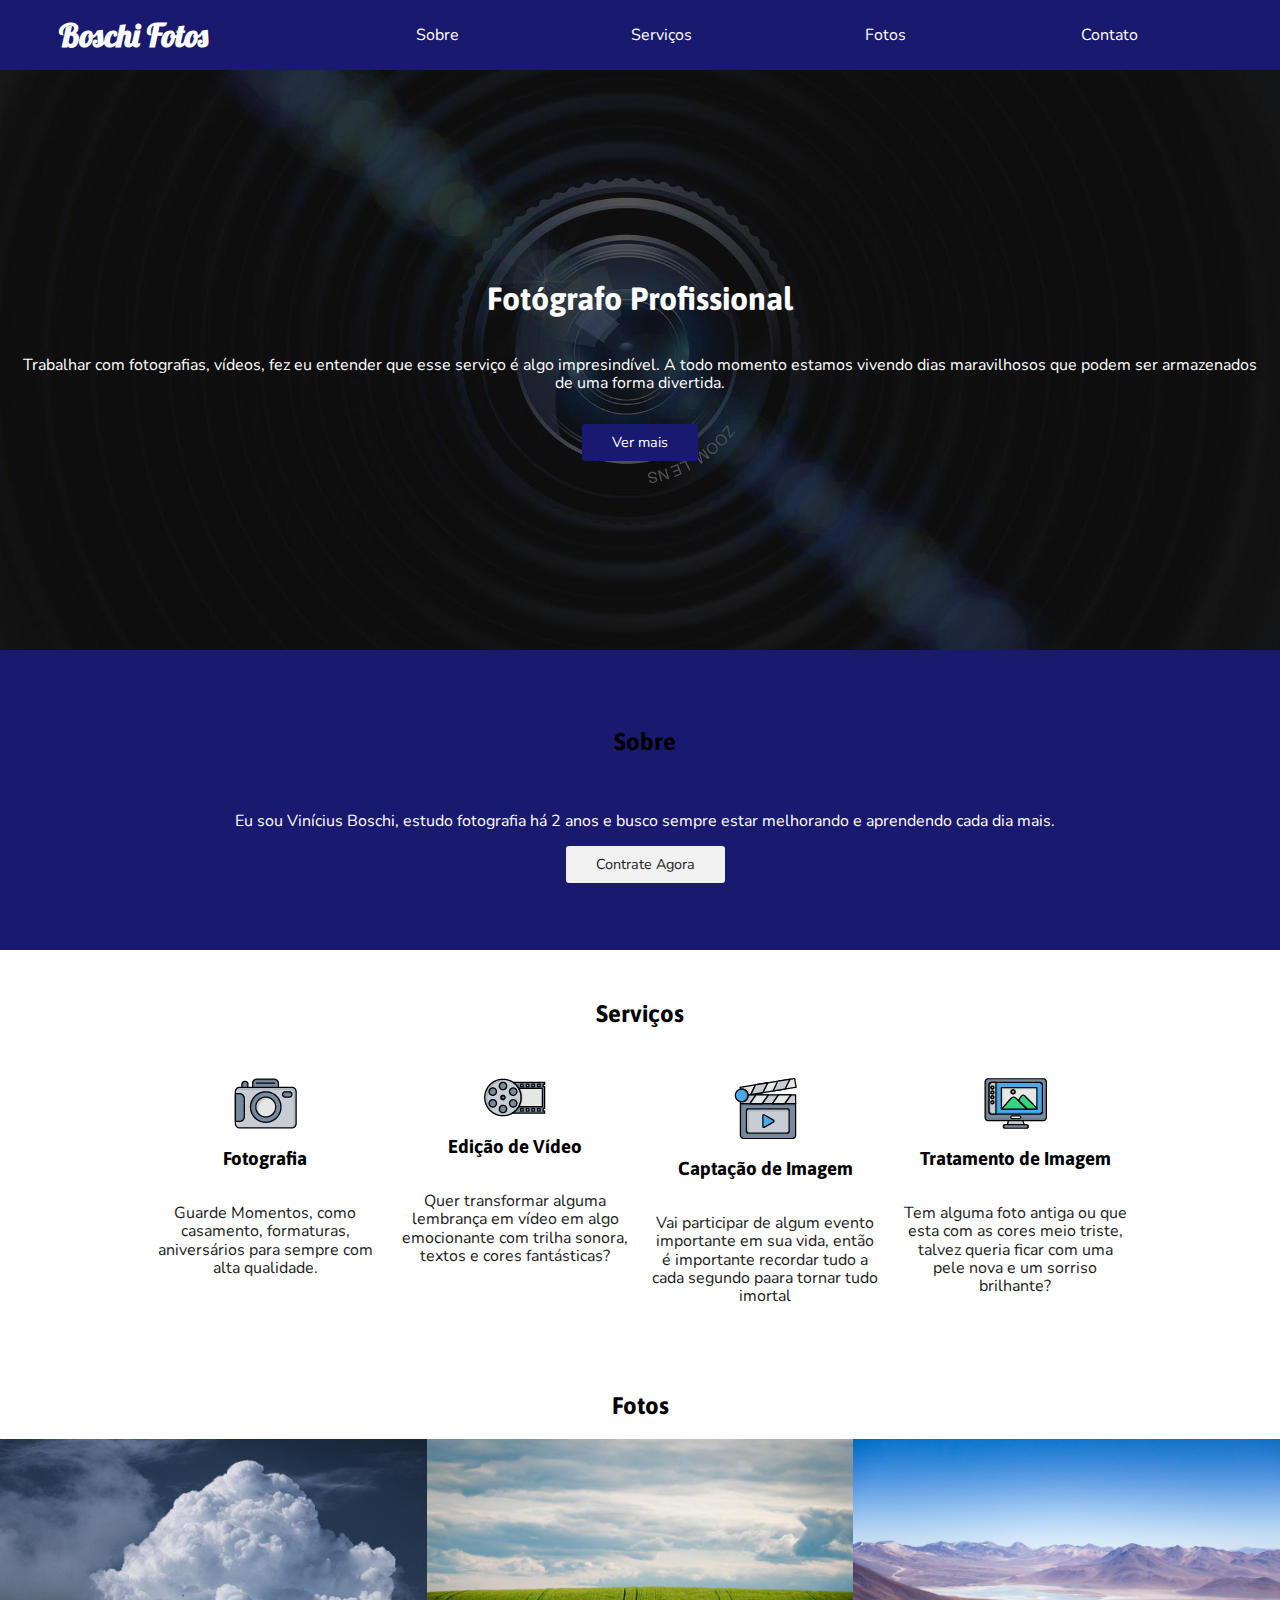
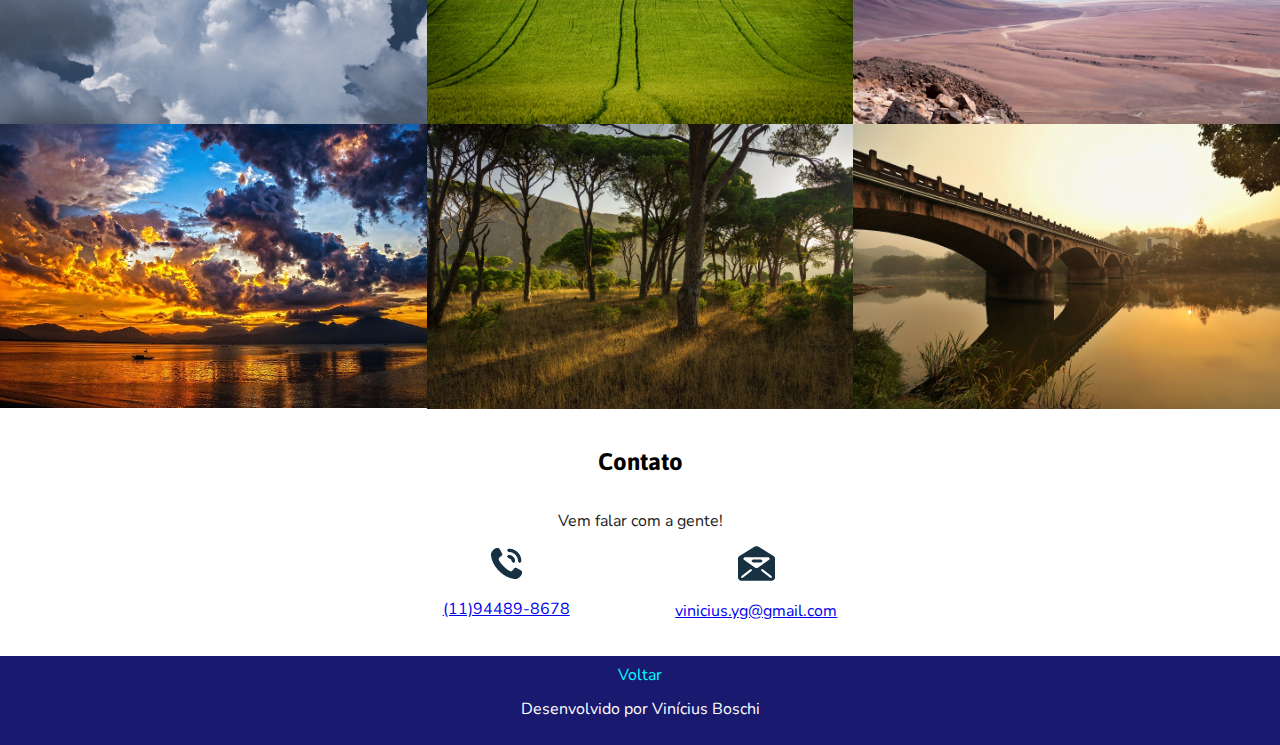
<file: index.html>
<!DOCTYPE html>
<html lang="pt-br">
<head>
    <meta charset="UTF-8">
    <meta http-equiv="X-UA-Compatible" content="IE=edge">
    <meta name="viewport" content="width=device-width, initial-scale=1.0">
    <link rel="preconnect" href="https://fonts.gstatic.com">
    <link href="https://fonts.googleapis.com/css2?family=Asap:ital,wght@1,700&family=Lobster&family=Nunito:wght@700&display=swap" rel="stylesheet">
    <link rel="stylesheet" href="normalize.css">
    <link rel="stylesheet" href="style.css">
    <title>Site</title>
</head>
<body>
    
<nav>
    <a href="#">Boschi Fotos</a>
    <ul>
        <li><a href="#sobre">Sobre</a></li>
        <li><a href="#serviços">Serviços</a></li>
        <li><a href="#fotos">Fotos</a></li>
        <li><a href="#contato">Contato</a></li>
    </ul>
</nav>

<header id="topo">
    <h1>Fotógrafo Profissional</h1>

    <p>Trabalhar com fotografias, vídeos, fez eu entender
        que esse serviço é algo impresindível.
        A todo momento estamos vivendo dias maravilhosos
        que podem ser armazenados de uma forma divertida.
    </p>
    <a href="#serviços" class="botao"> Ver mais </a>

</header>

<section id="sobre">
    <h2>Sobre</h2>
    <p> Eu sou Vinícius Boschi, estudo fotografia há 2 anos
        e busco sempre estar melhorando e aprendendo cada dia mais. </p>
    <a href="#contato" class="botao">Contrate Agora</a>
</section>

<section id="serviços">
<h2>Serviços</h2>

    <div>

        <img src="imagem/p1.png" alt="Camera">
        <h3>Fotografia</h3>
        <p>Guarde Momentos, como casamento, formaturas, aniversários
            para sempre com alta qualidade.
        </p>
    </div>

    <div>

        <img src="imagem/p2.png" alt="Filme">
        <h3>Edição de Vídeo</h3>
        <p>Quer transformar alguma lembrança em vídeo
            em algo emocionante com trilha sonora, textos e cores
            fantásticas?
        </p>

    </div>

<div>

    <img src="imagem/p3.png" alt="VideoPlayer">
    <h3>Captação de Imagem</h3>
    <p>
        Vai participar de algum evento importante em 
        sua vida, então é importante recordar tudo a 
        cada segundo paara tornar tudo imortal
    </p>

</div>

<div>

    <img src="imagem/p4.png" alt="TratamentoDeImagem">
    <h3>Tratamento de Imagem</h3>
    <p>
        Tem alguma foto antiga ou que esta
        com as cores meio triste, talvez
        queria ficar com uma pele nova e um sorriso brilhante?
    </p>
</div>

</section>

<section id="fotos">
    <h2>Fotos</h2>
    <img src="imagem/ceu.jpg" alt="ceu">
    <img src="imagem/grama.jpg" alt="grama">
    <img src="imagem/montanha.jpg" alt="montanha">
    <img src="imagem/mar.jpg" alt="mar">
    <img src="imagem/arvores.jpg" alt="arvores">
    <img src="imagem/ponte.jpg" alt="ponte">
</section>

<section id="contato">
    <h2>Contato</h2>
    <p>Vem falar com a gente!</p>

    <div>
        <img src="imagem/tel.png" alt="telefone">
        <p><a href="tel:11944898678">
            (11)94489-8678
        </a></p>
    </div>

    <div>
        <img src="imagem/mail.png" alt="email">
        <p><a href="mailto:vinicius.yg@gmail.com">
            vinicius.yg@gmail.com
        </a></p>
    </div>

</section>

<footer>

    <a href="#topo">Voltar</a>
    <p>Desenvolvido por Vinícius Boschi</p>
</footer>

</body>
</html>
</file>
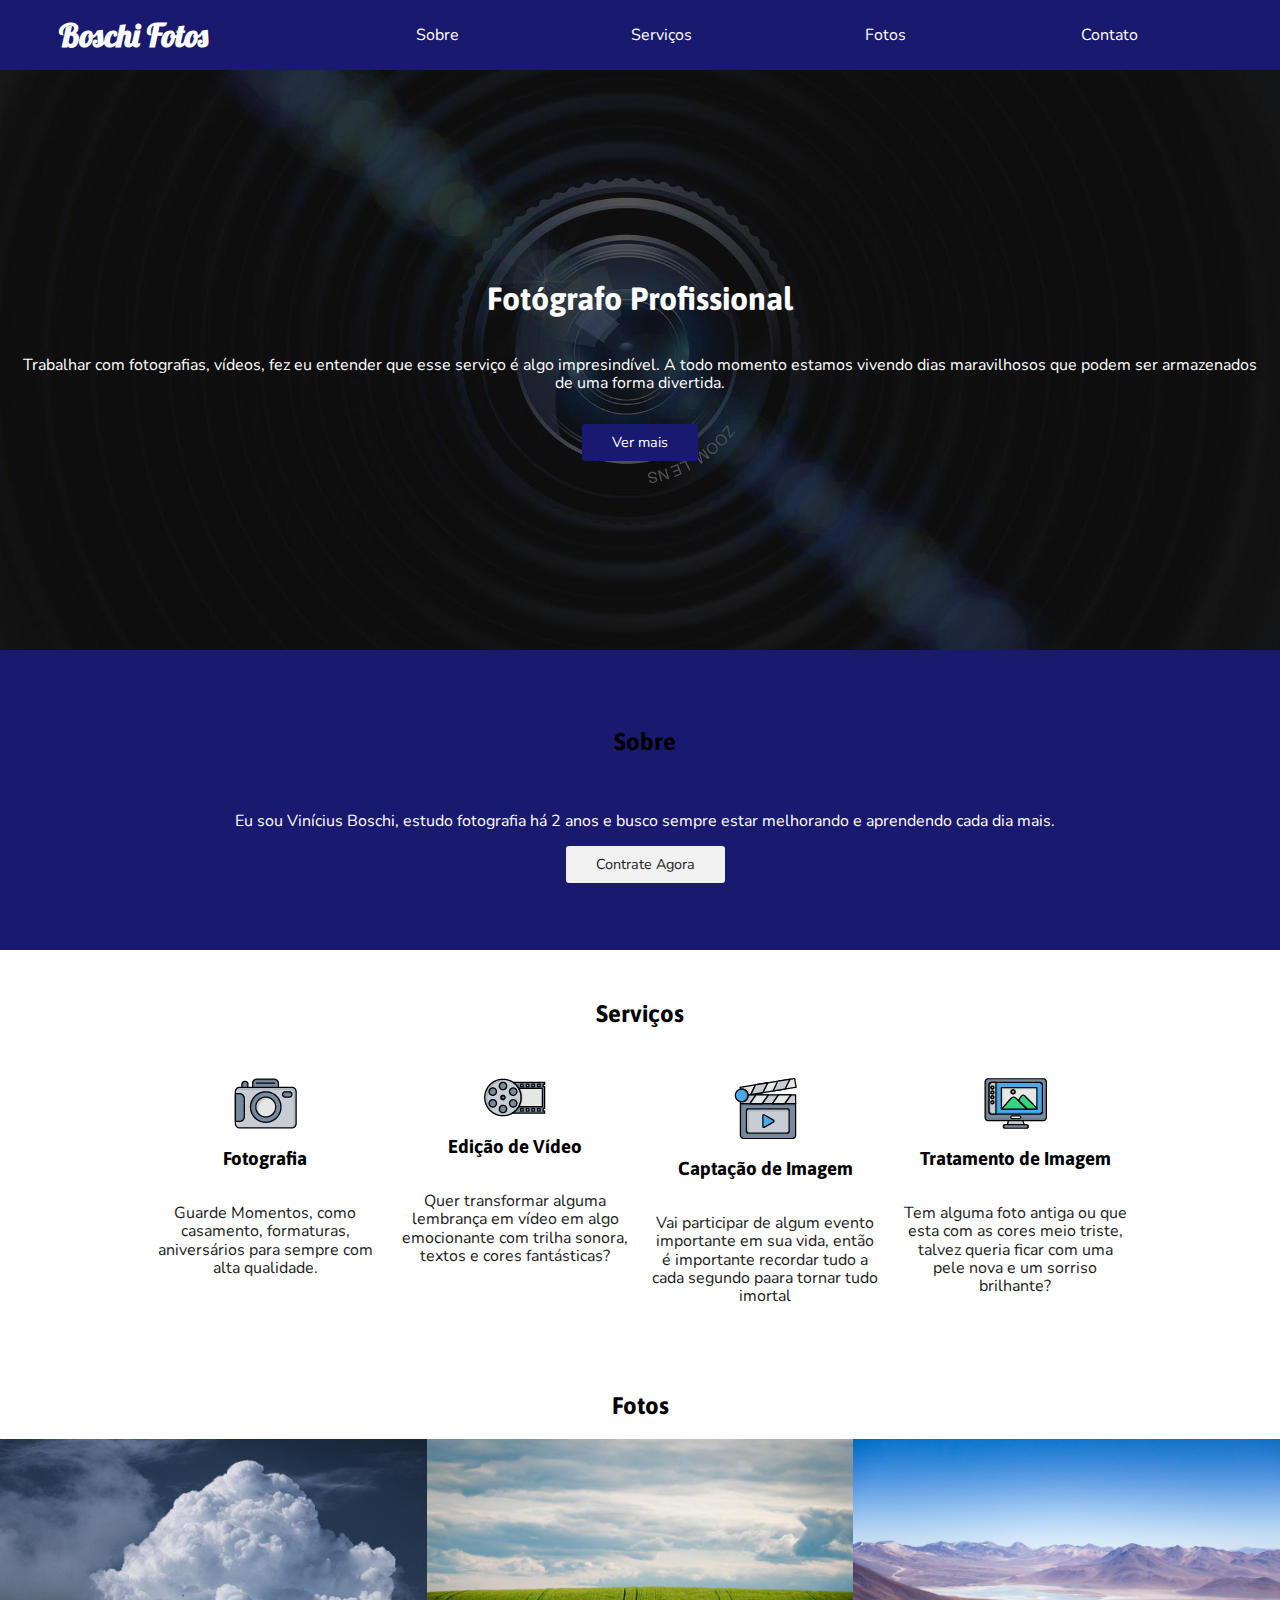
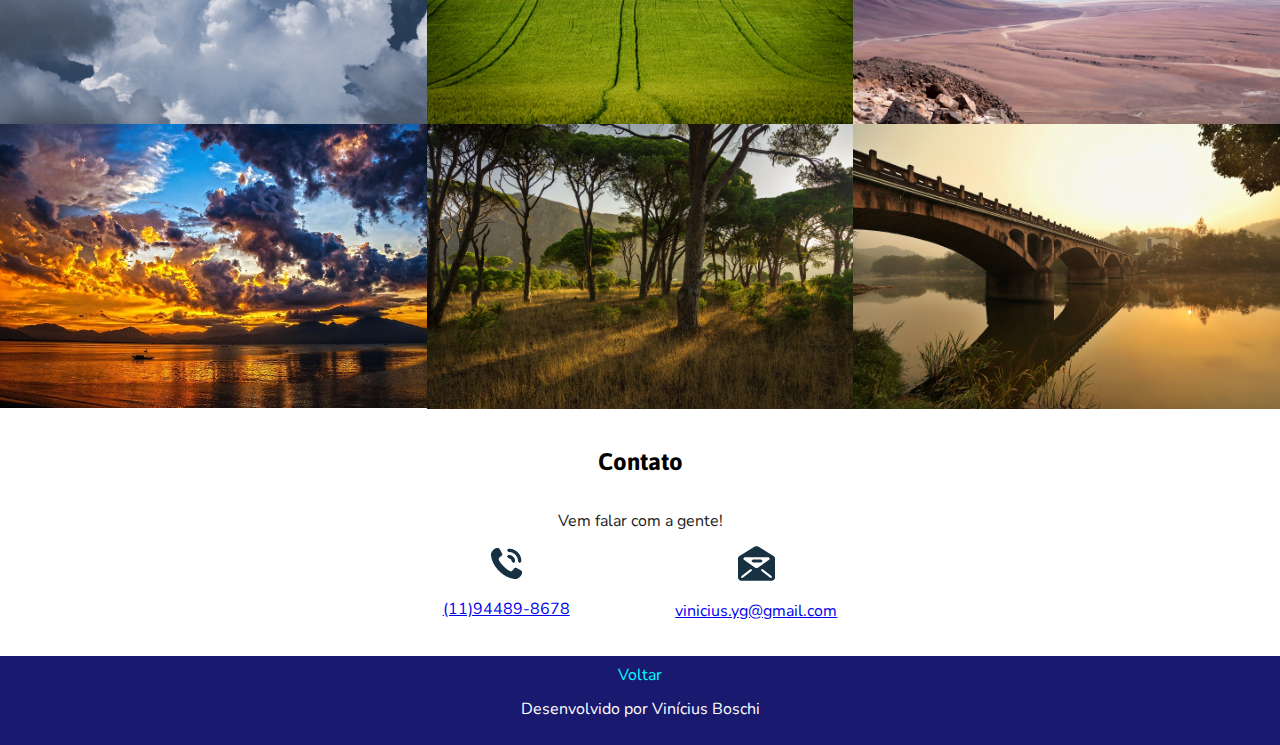
<file: Site/index.html>
<!DOCTYPE html>
<html lang="pt-br">
<head>
    <meta charset="UTF-8">
    <meta http-equiv="X-UA-Compatible" content="IE=edge">
    <meta name="viewport" content="width=device-width, initial-scale=1.0">
    <link rel="preconnect" href="https://fonts.gstatic.com">
    <link href="https://fonts.googleapis.com/css2?family=Asap:ital,wght@1,700&family=Lobster&family=Nunito:wght@700&display=swap" rel="stylesheet">
    <link rel="stylesheet" href="normalize.css">
    <link rel="stylesheet" href="style.css">
    <title>Site</title>
</head>
<body>
    
<nav>
    <a href="#">Boschi Fotos</a>
    <ul>
        <li><a href="#sobre">Sobre</a></li>
        <li><a href="#serviços">Serviços</a></li>
        <li><a href="#fotos">Fotos</a></li>
        <li><a href="#contato">Contato</a></li>
    </ul>
</nav>

<header id="topo">
    <h1>Fotógrafo Profissional</h1>

    <p>Trabalhar com fotografias, vídeos, fez eu entender
        que esse serviço é algo impresindível.
        A todo momento estamos vivendo dias maravilhosos
        que podem ser armazenados de uma forma divertida.
    </p>
    <a href="#serviços" class="botao"> Ver mais </a>

</header>

<section id="sobre">
    <h2>Sobre</h2>
    <p> Eu sou Vinícius Boschi, estudo fotografia há 2 anos
        e busco sempre estar melhorando e aprendendo cada dia mais. </p>
    <a href="#contato" class="botao">Contrate Agora</a>
</section>

<section id="serviços">
<h2>Serviços</h2>

    <div>

        <img src="img/p1.png" alt="Camera">
        <h3>Fotografia</h3>
        <p>Guarde Momentos, como casamento, formaturas, aniversários
            para sempre com alta qualidade.
        </p>
    </div>

    <div>

        <img src="img/p2.png" alt="Filme">
        <h3>Edição de Vídeo</h3>
        <p>Quer transformar alguma lembrança em vídeo
            em algo emocionante com trilha sonora, textos e cores
            fantásticas?
        </p>

    </div>

<div>

    <img src="img/p3.png" alt="VideoPlayer">
    <h3>Captação de Imagem</h3>
    <p>
        Vai participar de algum evento importante em 
        sua vida, então é importante recordar tudo a 
        cada segundo paara tornar tudo imortal
    </p>

</div>

<div>

    <img src="img/p4.png" alt="TratamentoDeImagem">
    <h3>Tratamento de Imagem</h3>
    <p>
        Tem alguma foto antiga ou que esta
        com as cores meio triste, talvez
        queria ficar com uma pele nova e um sorriso brilhante?
    </p>
</div>

</section>

<section id="fotos">
    <h2>Fotos</h2>
    <img src="img/ceu.jpg" alt="ceu">
    <img src="img/grama.jpg" alt="grama">
    <img src="img/montanha.jpg" alt="montanha">
    <img src="img/mar.jpg" alt="mar">
    <img src="img/arvores.jpg" alt="arvores">
    <img src="img/ponte.jpg" alt="ponte">
</section>

<section id="contato">
    <h2>Contato</h2>
    <p>Vem falar com a gente!</p>

    <div>
        <img src="img/tel.png" alt="telefone">
        <p><a href="tel:11944898678">
            (11)94489-8678
        </a></p>
    </div>

    <div>
        <img src="img/mail.png" alt="email">
        <p><a href="mailto:vinicius.yg@gmail.com">
            vinicius.yg@gmail.com
        </a></p>
    </div>

</section>

<footer>

    <a href="#topo">Voltar</a>
    <p>Desenvolvido por Vinícius Boschi</p>
</footer>

</body>
</html>
</file>
<file: style.css>
html {
    scroll-behavior: smooth;
}

body {
    font-family: Nunito, sans-serif;
    color: #1c1c1c;
}

h1, h2, h3 {
    font-family: Asap, sans-serif;
    color: #000000;
}

.botao {
    color: #FFFFFF;
    text-decoration: none;
    padding: 10px 30px;
    background-color: #191970;
    font-size: .9em;
    border-radius: 3px;
}

/*Navegação*/

nav {
    display: flex;
    flex-direction: column;
    align-items: center;
    background-color: #191970;
}

nav > a {
    text-decoration: none;
    color: #ffffff;
    font-weight: 800;
    font-size: 32px;
    font-family: Lobster, sans-serif;
}

nav ul {
    display: flex;
    flex-direction: column;
    align-items: center;
    list-style: none;
    padding: 0;
    width: 100%;
}

nav ul li {
    text-align: center;
    width: 100%;
}

nav ul li a {
    display: inline-block;
    padding: 10px 0;
    width: 100%;
    text-decoration: none;
    color: #FFFFFF;
}

/*Cabeçalho*/

header {
    display: flex;
    flex-direction: column;
    align-items: center;
    background-image: url("imagem/camera.jpg");
    background-size: cover;
    background-repeat: no-repeat;
    background-position: center;
    color: #FFFFFF;
    text-align: center;
    padding: 20px;
}

header h1 {
    color: #FFFFFF;
}

header p {
    margin-bottom: 2em;
}

#sobre {
    display: flex;
    flex-direction: column;
    align-items: center;
    text-align: center;
    padding: 10px 10px 20px 20px;
    background-color: #191970;
    color: #FFFFFF;
}

#sobre h2 {
    margin-bottom: 2.5rem;
    max-width: 1000px;

}

#sobre .botao {
    background-color: #f1f1f1;
    color: #1c1c1c;
}

/*Serviços*/

#serviços {
    display: flex;
    flex-direction: column;
    align-items: center;
    padding: 30px;
}

#serviços div {
    display: flex;
    flex-direction: column;
    align-items: center;
    text-align: center;
    margin-top: 30px;
}

/*Fotos*/

#fotos {
    display: flex;
    flex-direction: column;
    align-items: center;
    padding-top: 20px;
}

#fotos h2 {
    margin-bottom: 20px;
}

#fotos img {
    width: 100%;
}

/*Contato*/

#contato {
    display: flex;
    flex-direction: column;
    align-items: center;
    text-align: center;
    padding: 20px;
}

#contato h2 {
    color: #000000;
}

/*Rodapé*/

footer {
    text-align: center;
    padding: 10px;
    background-color: #191970;
    color: #FFFFFF;
}

footer a {
    text-decoration: none;
    color: #00FFFF;
}

@media screen and (min-width: 768px) {

    /*nav*/

nav {
    flex-direction: row;
    justify-content: space-around;
}

nav ul {
    flex-direction: row;
    width: 70%;
}

/*Cabeçalho*/

header {
    height: 600px;
    height: 60vh;
    justify-content: center;
}

#sobre {
    height: 250px;
    height: 30vh;
    justify-content: center;
    min-height: 250px;
}

/*Serviços*/

#serviços {
    flex-direction: row;
    flex-wrap: wrap;
    align-items: flex-start;
    max-width: 1000px;
    margin: 0 auto;
}

#serviços h2 {
    text-align: center;
    width: 100%;
}

#serviços div {
    flex-grow: 1;
    flex-basis: 150px;
    padding: 0 10px;
}

/*Fotos*/

#fotos {
    flex-direction: row;
    flex-wrap: wrap;
}

#fotos h2 {
    width: 100%;
    text-align: center;
}

#fotos img {
    width: 33.3333333%;
}

/*Contato*/

#contato {
    flex-direction: row;
    flex-wrap: wrap;
    justify-content: space-around;
    max-width: 500px;
    margin: 0 auto ;
}

#contato h2, #contato p {
    width: 100%;
}

}
</file>
<file: Site/style.css>
body {
    font-family: Nunito, sans-serif;
    color: #1c1c1c;
}

h1, h2, h3 {
    font-family: Asap, sans-serif;
    color: #000000;
}

.botao {
    color: #FFFFFF;
    text-decoration: none;
    padding: 10px 30px;
    background-color: #191970;
    font-size: .9em;
    border-radius: 3px;
}

/*Navegação*/

nav {
    display: flex;
    flex-direction: column;
    align-items: center;
    background-color: #191970;
}

nav > a {
    text-decoration: none;
    color: #ffffff;
    font-weight: 800;
    font-size: 32px;
    font-family: Lobster, sans-serif;
}

nav ul {
    display: flex;
    flex-direction: column;
    align-items: center;
    list-style: none;
    padding: 0;
    width: 100%;
}

nav ul li {
    text-align: center;
    width: 100%;
}

nav ul li a {
    display: inline-block;
    padding: 10px 0;
    width: 100%;
    text-decoration: none;
    color: #FFFFFF;
}

/*Cabeçalho*/

header {
    display: flex;
    flex-direction: column;
    align-items: center;
    background-image: url("img/camera.jpg");
    background-size: cover;
    background-repeat: no-repeat;
    background-position: center;
    color: #FFFFFF;
    text-align: center;
    padding: 20px;
}

header h1 {
    color: #FFFFFF;
}

header p {
    margin-bottom: 2em;
}

#sobre {
    display: flex;
    flex-direction: column;
    align-items: center;
    text-align: center;
    padding: 10px 10px 20px 20px;
    background-color: #191970;
    color: #FFFFFF;
}

#sobre h2 {
    margin-bottom: 2.5rem;
    max-width: 1000px;

}

#sobre .botao {
    background-color: #f1f1f1;
    color: #1c1c1c;
}

/*Serviços*/

#serviços {
    display: flex;
    flex-direction: column;
    align-items: center;
    padding: 30px;
}

#serviços div {
    display: flex;
    flex-direction: column;
    align-items: center;
    text-align: center;
    margin-top: 30px;
}

/*Fotos*/

#fotos {
    display: flex;
    flex-direction: column;
    align-items: center;
    padding-top: 20px;
}

#fotos h2 {
    margin-bottom: 20px;
}

#fotos img {
    width: 100%;
}

/*Contato*/

#contato {
    display: flex;
    flex-direction: column;
    align-items: center;
    text-align: center;
    padding: 20px;
}

#contato h2 {
    color: #000000;
}

/*Rodapé*/

footer {
    text-align: center;
    padding: 10px;
    background-color: #191970;
    color: #FFFFFF;
}

footer a {
    text-decoration: none;
    color: #00FFFF;
}

@media screen and (min-width: 768px) {

    /*nav*/

    nav {
        flex-direction: row;
        justify-content: space-around;
    }

    nav ul {
        flex-direction: row;
        width: 70%;
    }

    /*Cabeçalho*/

    header {
        height: 600px;
        height: 60vh;
        justify-content: center;
    }

    #sobre {
        height: 250px;
        height: 30vh;
        justify-content: center;
        min-height: 250px;
    }

    /*Serviços*/

    #serviços {
        flex-direction: row;
        flex-wrap: wrap;
        align-items: flex-start;
        max-width: 1000px;
        margin: 0 auto;
    }

    #serviços h2 {
        text-align: center;
        width: 100%;
    }

    #serviços div {
        flex-grow: 1;
        flex-basis: 150px;
        padding: 0 10px;
    }

    /*Fotos*/
    
    #fotos {
        flex-direction: row;
        flex-wrap: wrap;
    }

    #fotos h2 {
        width: 100%;
        text-align: center;
    }

    #fotos img {
        width: 33.3333333%;
    }

    /*Contato*/

    #contato {
        flex-direction: row;
        flex-wrap: wrap;
        justify-content: space-around;
        max-width: 500px;
        margin: 0 auto ;
    }

    #contato h2, #contato p {
        width: 100%;
    }

}
</file>
